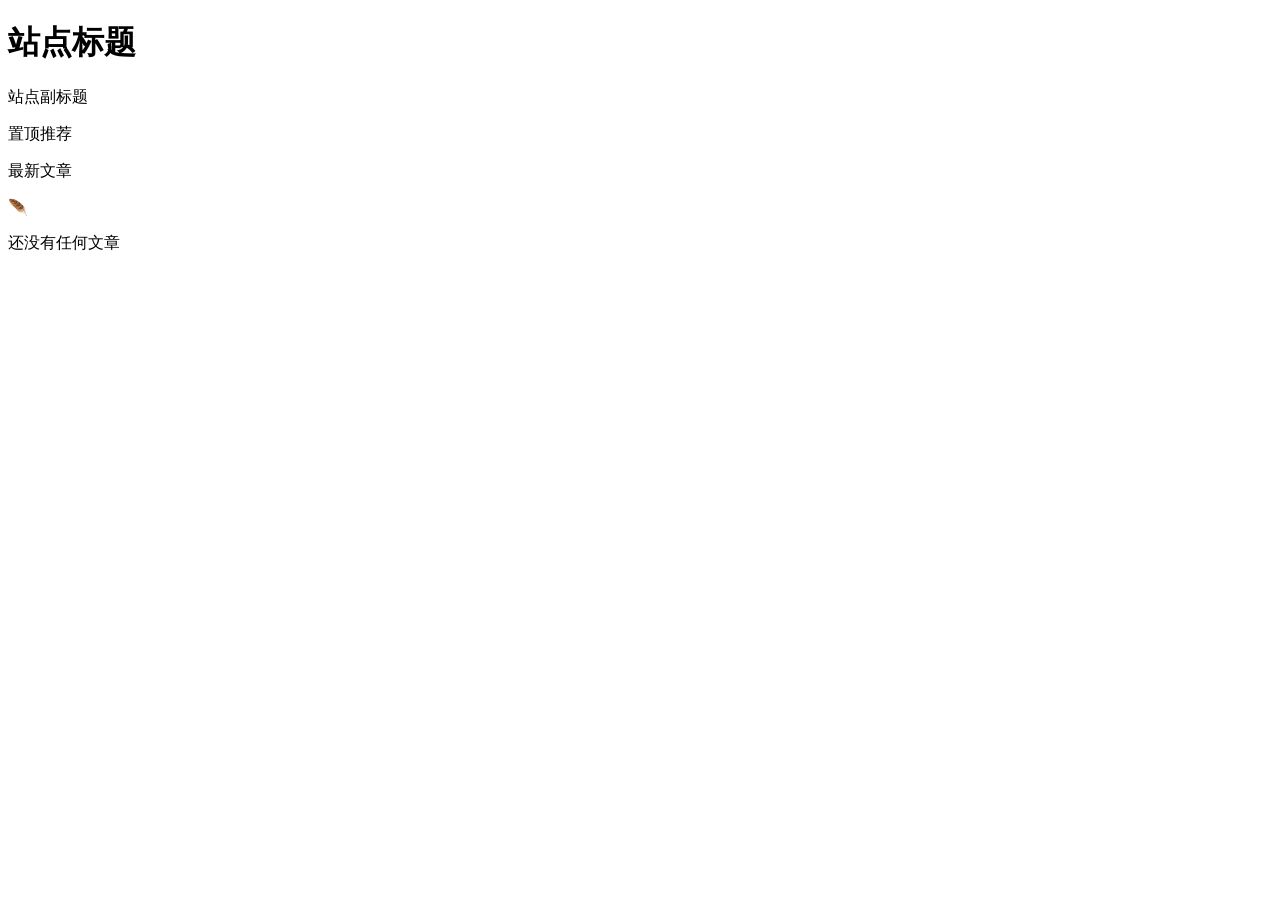
<file: templates/index.html>
<!DOCTYPE html>
<html lang="zh-CN" xmlns:th="http://www.thymeleaf.org" xmlns:halo="https://halo.run">
<head th:replace="~{fragments/head :: head(null)}"></head>
<body th:attr="data-font=${theme.config.style.font_family}">
  <aside th:replace="~{fragments/sidebar :: sidebar('index')}"></aside>
  <div class="sidebar-mask" data-sidebar-mask></div>

  <div class="main-wrapper">
    <header th:replace="~{fragments/topbar :: topbar}"></header>

    <main class="site-main">
    <div class="container">
      <div class="page-head">
        <h1 class="page-title" th:text="${site.title}">站点标题</h1>
        <p class="page-subtitle" th:if="${!#strings.isEmpty(site.subtitle)}"
           th:text="${site.subtitle}">站点副标题</p>
      </div>

      <!--/* On the first page, split pinned posts into a featured row. */-->
      <th:block th:if="${posts != null and !posts.items.isEmpty() and !posts.hasPrevious}"
                th:with="pinned=${posts.items.?[spec.pinned]},
                         layout=${theme.config.style.index_layout ?: 'list'}">
        <section class="featured" th:if="${pinned != null and !pinned.isEmpty()}">
          <p class="section-label">置顶推荐</p>
          <div class="post-list"
               th:classappend="${layout == 'gallery'} ? 'post-list--gallery' : 'post-list--list'">
            <th:block th:each="post : ${pinned}">
              <th:block th:replace="~{fragments/post-card :: card(${post})}"></th:block>
            </th:block>
          </div>
        </section>
      </th:block>

      <th:block th:with="latest=${posts == null ? null
                          : (!posts.hasPrevious ? posts.items.?[!spec.pinned] : posts.items)},
                         layout=${theme.config.style.index_layout ?: 'list'}">
        <p class="section-label" th:if="${latest != null and !latest.isEmpty()}">最新文章</p>

        <div class="post-list"
             th:classappend="${layout == 'gallery'} ? 'post-list--gallery' : 'post-list--list'"
             th:if="${latest != null and !latest.isEmpty()}">
          <th:block th:each="post : ${latest}">
            <th:block th:replace="~{fragments/post-card :: card(${post})}"></th:block>
          </th:block>
        </div>
      </th:block>

      <div class="empty" th:if="${posts == null or posts.items.isEmpty()}">
        <span class="empty__emoji">🪶</span>
        <p>还没有任何文章</p>
      </div>

      <nav th:replace="~{fragments/pagination :: pagination(${posts})}"></nav>
    </div>
    </main>

    <footer th:replace="~{fragments/footer :: footer}"></footer>
  </div>
</body>
</html>
</file>
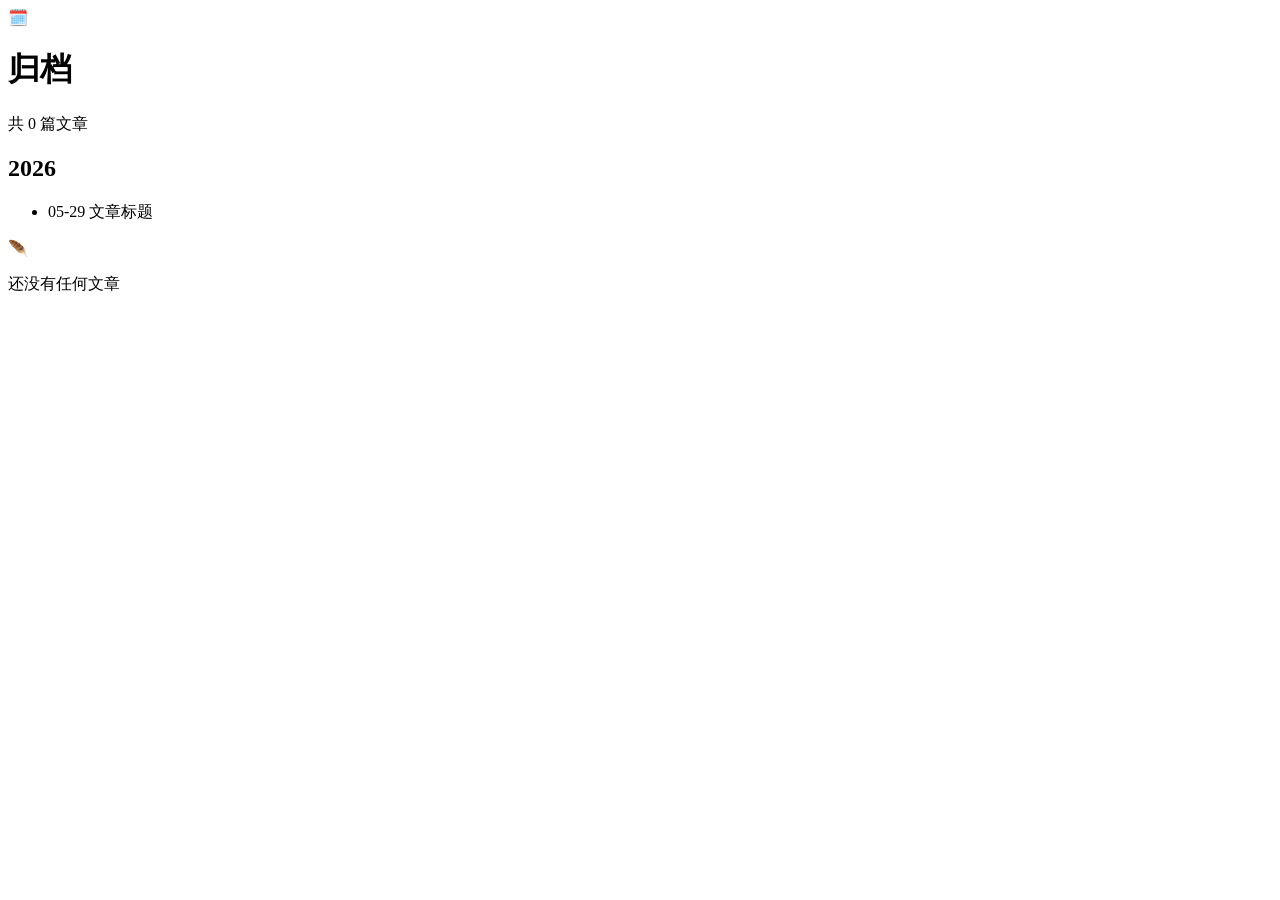
<file: templates/archives.html>
<!DOCTYPE html>
<html lang="zh-CN" xmlns:th="http://www.thymeleaf.org" xmlns:halo="https://halo.run">
<head th:replace="~{fragments/head :: head('归档')}"></head>
<body th:attr="data-font=${theme.config.style.font_family}">
  <aside th:replace="~{fragments/sidebar :: sidebar('archives')}"></aside>
  <div class="sidebar-mask" data-sidebar-mask></div>

  <div class="main-wrapper">
    <header th:replace="~{fragments/topbar :: topbar}"></header>

    <main class="site-main">
      <div class="container">
      <div class="page-head">
        <span class="page-head__emoji">🗓️</span>
        <h1 class="page-title">归档</h1>
        <p class="page-subtitle" th:if="${archives != null}"
           th:text="'共 ' + ${archives.total} + ' 篇文章'">共 0 篇文章</p>
      </div>

      <th:block th:if="${archives != null and !archives.items.isEmpty()}">
        <section th:each="archive : ${archives.items}">
          <h2 class="archive-year" th:text="${archive.year}">2026</h2>
          <th:block th:each="month : ${archive.months}">
            <ul class="archive-list">
              <li class="archive-item" th:each="post : ${month.posts}">
                <span class="archive-item__date"
                      th:text="${#temporals.format(post.spec.publishTime, 'MM-dd')}">05-29</span>
                <a class="archive-item__title" th:href="${post.status.permalink}"
                   th:text="${post.spec.title}">文章标题</a>
              </li>
            </ul>
          </th:block>
        </section>
      </th:block>

      <div class="empty" th:if="${archives == null or archives.items.isEmpty()}">
        <span class="empty__emoji">🪶</span>
        <p>还没有任何文章</p>
      </div>

      <nav th:replace="~{fragments/pagination :: pagination(${archives})}"></nav>
    </div>
    </main>

    <footer th:replace="~{fragments/footer :: footer}"></footer>
  </div>
</body>
</html>
</file>
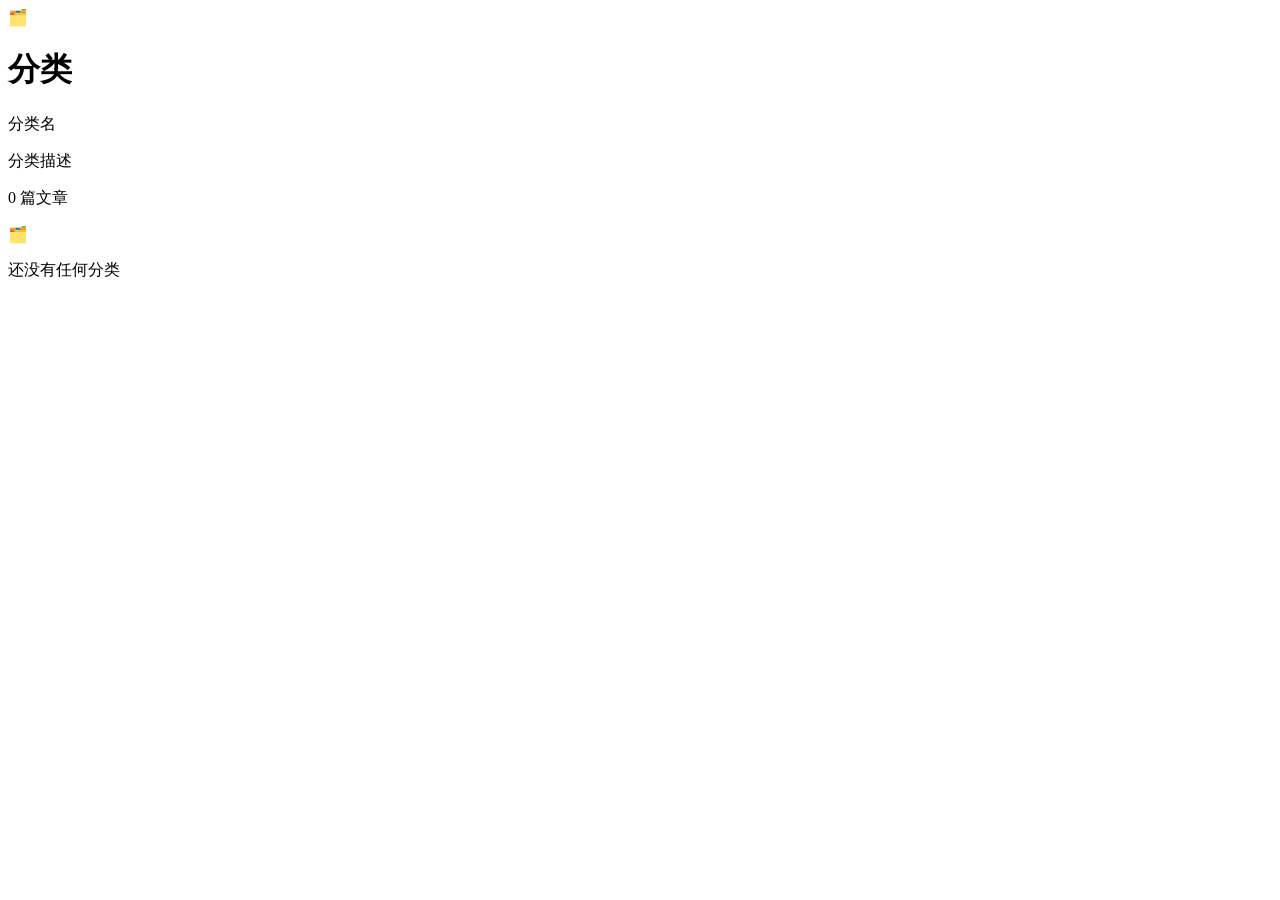
<file: templates/categories.html>
<!DOCTYPE html>
<html lang="zh-CN" xmlns:th="http://www.thymeleaf.org" xmlns:halo="https://halo.run">
<head th:replace="~{fragments/head :: head('分类')}"></head>
<body th:attr="data-font=${theme.config.style.font_family}">
  <aside th:replace="~{fragments/sidebar :: sidebar('categories')}"></aside>
  <div class="sidebar-mask" data-sidebar-mask></div>

  <div class="main-wrapper">
    <header th:replace="~{fragments/topbar :: topbar}"></header>

    <main class="site-main">
    <div class="container">
      <div class="page-head">
        <span class="page-head__emoji">🗂️</span>
        <h1 class="page-title">分类</h1>
      </div>

      <div class="card-grid" th:if="${categories != null and !categories.isEmpty()}">
        <a class="card" th:each="cat : ${categories}" th:href="${cat.status.permalink}">
          <p class="card__title" th:text="${cat.spec.displayName}">分类名</p>
          <p class="card__desc" th:if="${!#strings.isEmpty(cat.spec.description)}"
             th:text="${cat.spec.description}">分类描述</p>
          <p class="card__count" th:text="${cat.status.postCount} + ' 篇文章'">0 篇文章</p>
        </a>
      </div>

      <div class="empty" th:if="${categories == null or categories.isEmpty()}">
        <span class="empty__emoji">🗂️</span>
        <p>还没有任何分类</p>
      </div>
    </div>
    </main>

    <footer th:replace="~{fragments/footer :: footer}"></footer>
  </div>
</body>
</html>
</file>
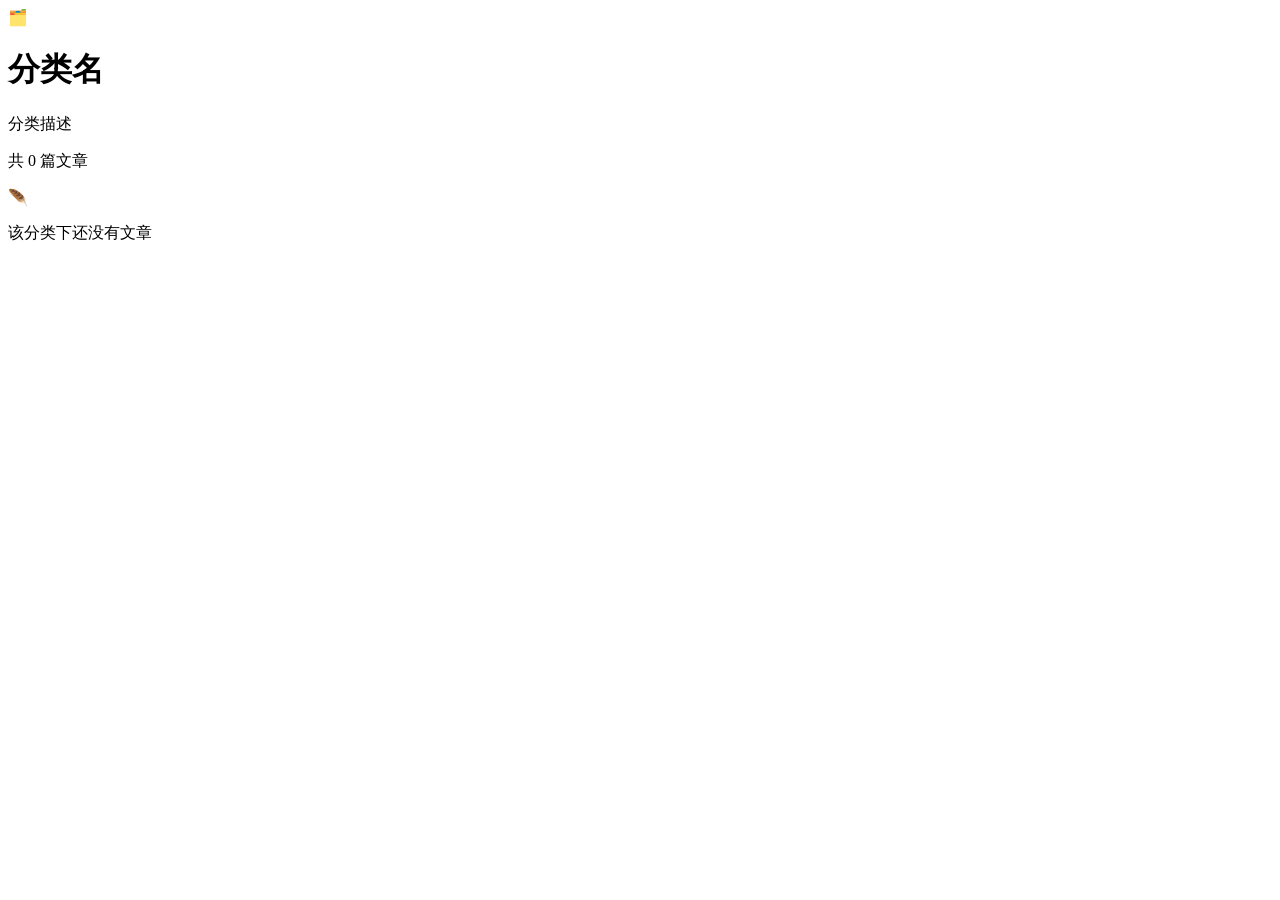
<file: templates/category.html>
<!DOCTYPE html>
<html lang="zh-CN" xmlns:th="http://www.thymeleaf.org" xmlns:halo="https://halo.run">
<head th:replace="~{fragments/head :: head(${category.spec.displayName})}"></head>
<body th:attr="data-font=${theme.config.style.font_family}">
  <aside th:replace="~{fragments/sidebar :: sidebar('categories')}"></aside>
  <div class="sidebar-mask" data-sidebar-mask></div>

  <div class="main-wrapper">
    <header th:replace="~{fragments/topbar :: topbar}"></header>

    <main class="site-main">
    <div class="container">
      <div class="page-head">
        <span class="page-head__emoji">🗂️</span>
        <h1 class="page-title" th:text="${category.spec.displayName}">分类名</h1>
        <p class="page-subtitle" th:if="${!#strings.isEmpty(category.spec.description)}"
           th:text="${category.spec.description}">分类描述</p>
        <p class="page-subtitle" th:if="${category.status != null}"
           th:text="'共 ' + ${category.status.postCount} + ' 篇文章'">共 0 篇文章</p>
      </div>

      <div class="post-list"
           th:classappend="${(theme.config.style.index_layout ?: 'list') == 'gallery'} ? 'post-list--gallery' : 'post-list--list'"
           th:if="${posts != null and !posts.items.isEmpty()}">
        <th:block th:each="post : ${posts.items}">
          <th:block th:replace="~{fragments/post-card :: card(${post})}"></th:block>
        </th:block>
      </div>

      <div class="empty" th:if="${posts == null or posts.items.isEmpty()}">
        <span class="empty__emoji">🪶</span>
        <p>该分类下还没有文章</p>
      </div>

      <nav th:replace="~{fragments/pagination :: pagination(${posts})}"></nav>
    </div>
    </main>

    <footer th:replace="~{fragments/footer :: footer}"></footer>
  </div>
</body>
</html>
</file>
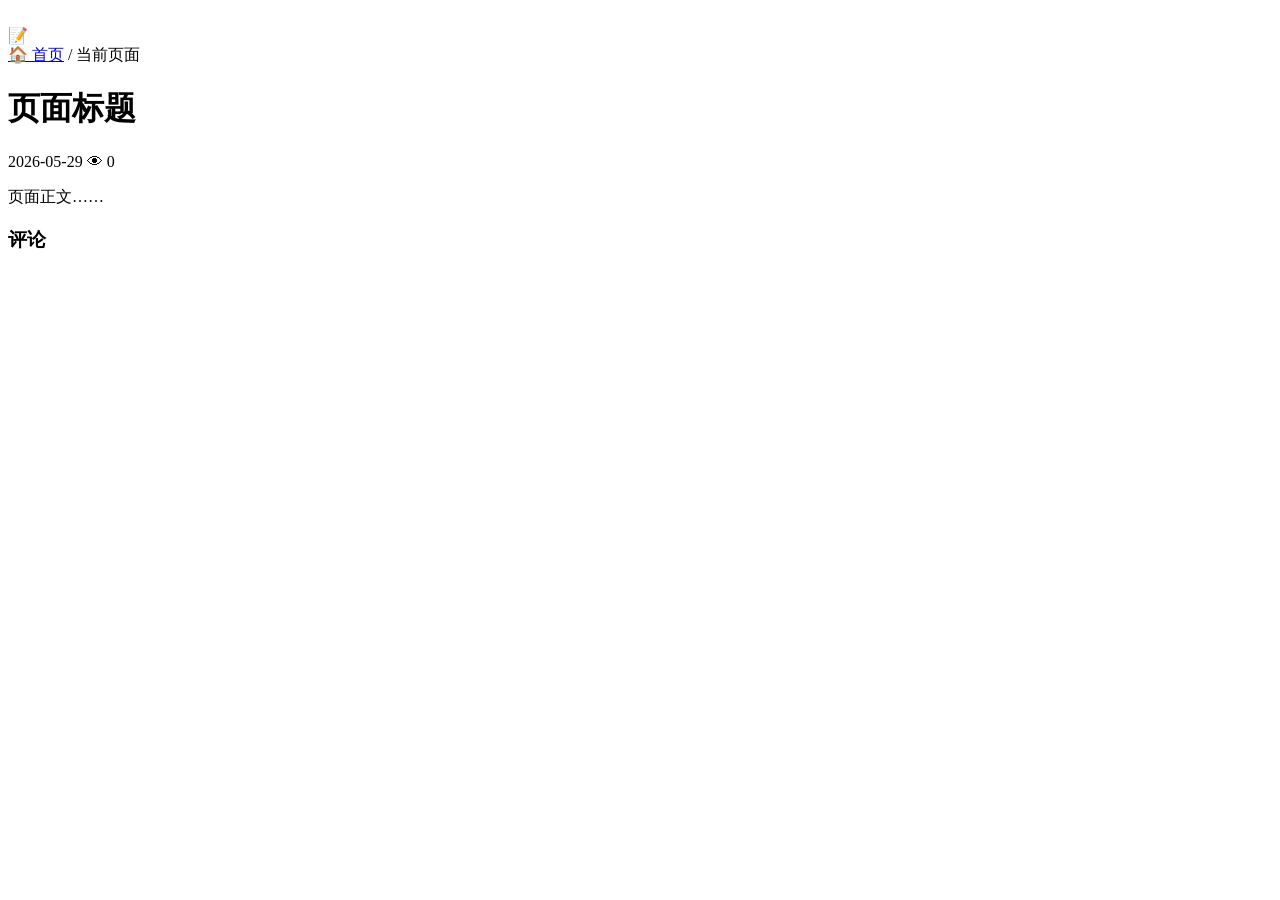
<file: templates/page.html>
<!DOCTYPE html>
<html lang="zh-CN" xmlns:th="http://www.thymeleaf.org" xmlns:halo="https://halo.run">
<head th:replace="~{fragments/head :: head(${singlePage.spec.title})}"></head>
<body th:attr="data-font=${theme.config.style.font_family}">
  <aside th:replace="~{fragments/sidebar :: sidebar('')}"></aside>
  <div class="sidebar-mask" data-sidebar-mask></div>

  <div class="main-wrapper">
    <header th:replace="~{fragments/topbar :: topbar}"></header>

    <main class="site-main">
      <div class="container">
      <img class="post-cover"
           th:if="${!#strings.isEmpty(singlePage.spec.cover)}"
           th:src="${singlePage.spec.cover}" th:alt="${singlePage.spec.title}" />

      <div class="page-head"
           th:with="pageEmoji=${singlePage.metadata.annotations != null ? (singlePage.metadata.annotations['notion-halo/emoji'] ?: singlePage.metadata.annotations['emoji']) : null}"
           th:classappend="${!#strings.isEmpty(singlePage.spec.cover)} ? 'has-cover'">
        <span class="page-head__emoji page-head__emoji--overlap"
              th:if="${!#strings.isEmpty(pageEmoji)}"
              th:text="${pageEmoji}">📝</span>
        <div class="breadcrumbs">
          <a href="/">🏠 首页</a>
          <span class="breadcrumbs__separator">/</span>
          <span class="breadcrumbs__current" th:text="${singlePage.spec.title}">当前页面</span>
        </div>
        <h1 class="page-title" th:text="${singlePage.spec.title}">页面标题</h1>
        <div class="meta" th:if="${singlePage.spec.publishTime != null}" style="margin-top:12px">
          <span class="meta__item"
                th:text="${#temporals.format(singlePage.spec.publishTime, 'yyyy-MM-dd')}">2026-05-29</span>
          <span class="meta__item" th:if="${singlePage.stats != null}">👁 <span th:text="${singlePage.stats.visit}">0</span></span>
        </div>
      </div>

      <article class="prose" data-prose th:utext="${singlePage.content.content}">
        <p>页面正文……</p>
      </article>

      <section class="comment-section" th:if="${theme.config.post.enable_comment}">
        <h3 class="comment-section__title">评论</h3>
        <halo:comment group="content.halo.run" kind="SinglePage"
                      th:attr="name=${singlePage.metadata.name}"></halo:comment>
      </section>
    </div>
    </main>

    <footer th:replace="~{fragments/footer :: footer}"></footer>
  </div>
</body>
</html>
</file>
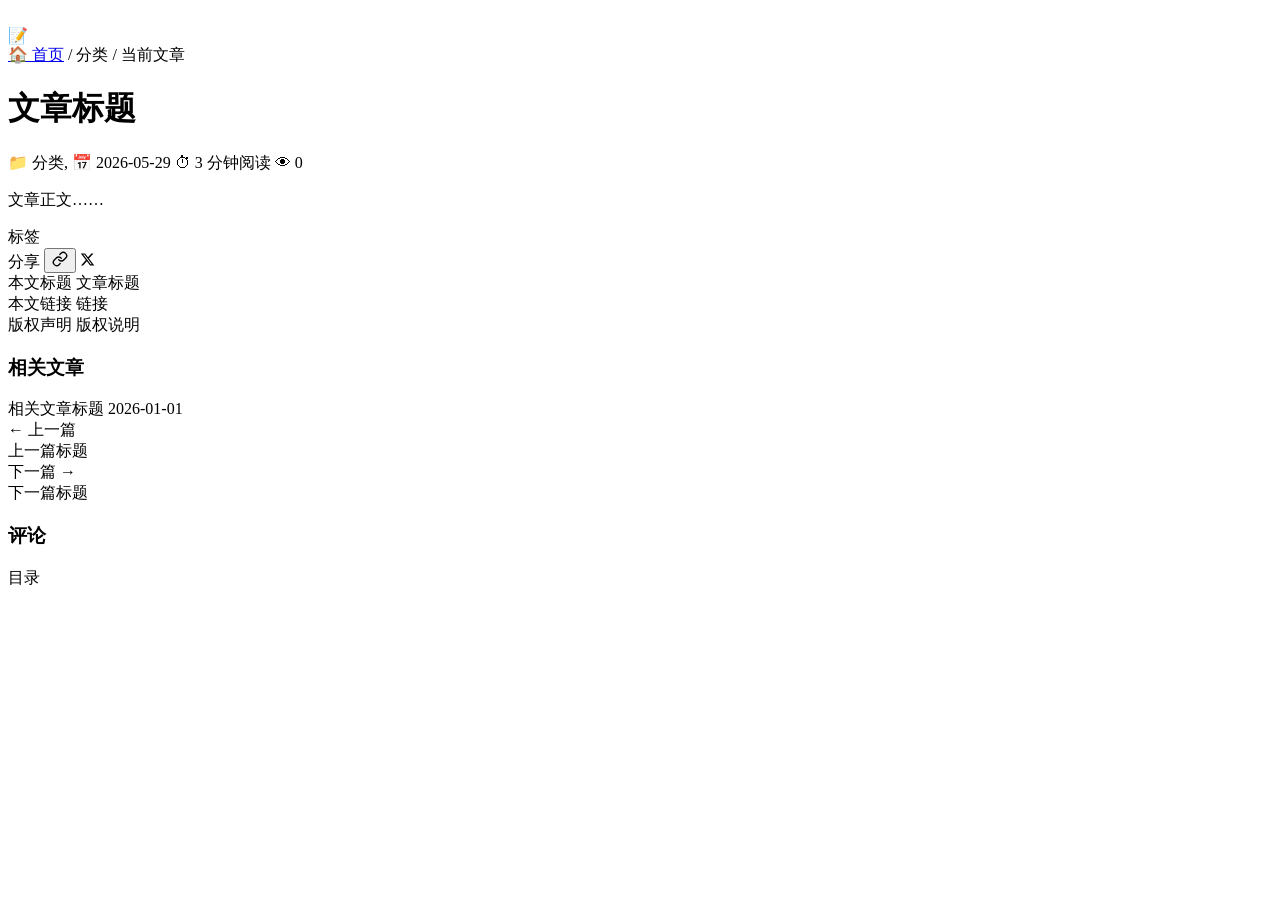
<file: templates/post.html>
<!DOCTYPE html>
<html lang="zh-CN" xmlns:th="http://www.thymeleaf.org" xmlns:halo="https://halo.run">
<head th:replace="~{fragments/head :: head(${post.spec.title})}"></head>
<body th:attr="data-font=${theme.config.style.font_family}">
  <aside th:replace="~{fragments/sidebar :: sidebar('')}"></aside>
  <div class="sidebar-mask" data-sidebar-mask></div>

  <div class="main-wrapper">
    <header th:replace="~{fragments/topbar :: topbar}"></header>

    <main class="site-main">
      <!-- 3-column reading shell: gutter | centered content | TOC rail.
           has-toc is added only when the article actually contains headings,
           so heading-less posts still center cleanly with no empty rail. -->
      <div class="post-grid"
           th:classappend="${theme.config.post.show_toc
                            and post.content != null and post.content.content != null
                            and (#strings.contains(post.content.content, '&lt;h2')
                                 or #strings.contains(post.content.content, '&lt;h3')
                                 or #strings.contains(post.content.content, '&lt;h4'))} ? 'has-toc'">
      <div class="post-col">

      <img class="post-cover"
           th:if="${!#strings.isEmpty(post.spec.cover)}"
           th:src="${post.spec.cover}" th:alt="${post.spec.title}" />

      <!-- title block -->
      <div class="page-head"
           th:with="postEmoji=${post.metadata.annotations != null ? (post.metadata.annotations['notion-halo/emoji'] ?: post.metadata.annotations['emoji']) : null}"
           th:classappend="${!#strings.isEmpty(post.spec.cover)} ? 'has-cover'">
        <span class="page-head__emoji page-head__emoji--overlap"
              th:if="${!#strings.isEmpty(postEmoji)}"
              th:text="${postEmoji}">📝</span>
        <div class="breadcrumbs">
          <a href="/">🏠 首页</a>
          <span class="breadcrumbs__separator">/</span>
          <th:block th:if="${post.categories != null and !post.categories.isEmpty()}">
            <a th:href="${post.categories[0].status.permalink}" th:text="${post.categories[0].spec.displayName}">分类</a>
            <span class="breadcrumbs__separator">/</span>
          </th:block>
          <span class="breadcrumbs__current" th:text="${post.spec.title}">当前文章</span>
        </div>
        <h1 class="page-title" th:text="${post.spec.title}">文章标题</h1>

        <div class="meta" th:if="${theme.config.post.show_meta}" style="margin-top:14px">
          <span class="meta__item" th:if="${post.categories != null and !post.categories.isEmpty()}">
            📁
            <th:block th:each="cat,iter : ${post.categories}">
              <a th:href="${cat.status.permalink}" th:text="${cat.spec.displayName}">分类</a><th:block th:if="${!iter.last}">,</th:block>
            </th:block>
          </span>
          <span class="meta__item" th:if="${post.spec.publishTime != null}">
            📅 <span th:text="${#temporals.format(post.spec.publishTime, 'yyyy-MM-dd')}">2026-05-29</span>
          </span>
          <span class="meta__item"
                th:if="${theme.config.post.show_reading_time and post.content != null and post.content.content != null}"
                th:with="mins=${post.content.content.length() / 800 + 1}">
            ⏱ <span data-reading-time th:text="${mins} + ' 分钟阅读'">3 分钟阅读</span>
          </span>
          <span class="meta__item" th:if="${post.stats != null}">👁 <span th:text="${post.stats.visit}">0</span></span>
        </div>
      </div>

      <!-- article body -->
      <article class="prose" data-prose th:utext="${post.content.content}">
        <p>文章正文……</p>
      </article>

      <!-- tags (left) + share (right) -->
      <div class="post-actions"
           th:with="shareUrl=${site.url != null and !#strings.isEmpty(site.url) ? site.url + post.status.permalink : post.status.permalink},
                    shareTitle=${post.spec.title}">
        <div class="post-tags" th:if="${post.tags != null and !post.tags.isEmpty()}">
          <a th:each="tag : ${post.tags}" class="pill pill--blue"
             th:href="${tag.status.permalink}" th:text="${tag.spec.displayName}">标签</a>
        </div>
        <div class="post-share">
          <span class="post-share__label">分享</span>
          <button class="post-share__btn" type="button" data-share-copy
                  th:attr="data-url=${shareUrl}" title="复制链接" aria-label="复制链接">
            <svg viewBox="0 0 24 24" width="16" height="16" fill="none" stroke="currentColor"
                 stroke-width="2" stroke-linecap="round" stroke-linejoin="round" aria-hidden="true">
              <path d="M10 13a5 5 0 0 0 7.54.54l3-3a5 5 0 0 0-7.07-7.07l-1.72 1.71"/>
              <path d="M14 11a5 5 0 0 0-7.54-.54l-3 3a5 5 0 0 0 7.07 7.07l1.71-1.71"/>
            </svg>
          </button>
          <a class="post-share__btn" target="_blank" rel="noopener noreferrer"
             title="分享到 X" aria-label="分享到 X"
             th:href="@{https://twitter.com/intent/tweet(url=${shareUrl},text=${shareTitle})}">
            <svg viewBox="0 0 24 24" width="15" height="15" fill="currentColor" aria-hidden="true">
              <path d="M18.244 2.25h3.308l-7.227 8.26 8.502 11.24h-6.66l-5.214-6.817L4.99 21.75H1.68l7.73-8.835L1.254 2.25H8.08l4.713 6.231zm-1.161 17.52h1.833L7.084 4.126H5.117z"/>
            </svg>
          </a>
        </div>
      </div>

      <!-- copyright / license -->
      <aside class="post-copyright"
             th:if="${theme.config.post.show_copyright}"
             th:with="fullUrl=${site.url != null and !#strings.isEmpty(site.url) ? site.url + post.status.permalink : post.status.permalink}">
        <div class="post-copyright__row">
          <span class="post-copyright__label">本文标题</span>
          <span class="post-copyright__value" th:text="${post.spec.title}">文章标题</span>
        </div>
        <div class="post-copyright__row">
          <span class="post-copyright__label">本文链接</span>
          <a class="post-copyright__value post-copyright__link" th:href="${fullUrl}" th:text="${fullUrl}">链接</a>
        </div>
        <div class="post-copyright__row" th:if="${!#strings.isEmpty(theme.config.post.copyright_notice)}">
          <span class="post-copyright__label">版权声明</span>
          <span class="post-copyright__value" th:text="${theme.config.post.copyright_notice}">版权说明</span>
        </div>
      </aside>

      <!-- related posts: other posts from the same primary category -->
      <th:block th:if="${theme.config.post.show_related and post.categories != null and !post.categories.isEmpty()}"
                th:with="related=${postFinder.listByCategory(1, 4, post.categories[0].metadata.name).items}">
        <section class="related" th:if="${related != null and related.size() > 1}">
          <h3 class="related__title">相关文章</h3>
          <div class="related__grid">
            <th:block th:each="rp : ${related}">
              <a th:if="${rp.metadata.name != post.metadata.name}"
                 class="related__card" th:href="${rp.status.permalink}">
                <span class="related__name" th:text="${rp.spec.title}">相关文章标题</span>
                <span class="related__date" th:if="${rp.spec.publishTime != null}"
                      th:text="${#temporals.format(rp.spec.publishTime, 'yyyy-MM-dd')}">2026-01-01</span>
              </a>
            </th:block>
          </div>
        </section>
      </th:block>

      <!-- prev / next -->
      <nav class="post-nav" th:with="cursor=${postFinder.cursor(post.metadata.name)}"
           th:if="${cursor != null and (cursor.hasPrevious() or cursor.hasNext())}">
        <a class="post-nav__item prev" th:if="${cursor.hasPrevious()}"
           th:href="${cursor.previous.status.permalink}">
          <div class="post-nav__label">← 上一篇</div>
          <div class="post-nav__title" th:text="${cursor.previous.spec.title}">上一篇标题</div>
        </a>
        <span th:unless="${cursor.hasPrevious()}"></span>
        <a class="post-nav__item next" th:if="${cursor.hasNext()}"
           th:href="${cursor.next.status.permalink}">
          <div class="post-nav__label">下一篇 →</div>
          <div class="post-nav__title" th:text="${cursor.next.spec.title}">下一篇标题</div>
        </a>
      </nav>

      <!-- comments -->
      <section class="comment-section"
               th:if="${theme.config.post.enable_comment}">
        <h3 class="comment-section__title">评论</h3>
        <halo:comment group="content.halo.run" kind="Post"
                      th:attr="name=${post.metadata.name}"></halo:comment>
      </section>

      </div><!-- /.post-col -->

      <!-- TOC rail: sits in the right gutter, sticky; never squeezes the body -->
      <aside class="toc" data-toc data-toc-wrap th:if="${theme.config.post.show_toc}">
        <p class="toc__title">目录</p>
        <ul></ul>
      </aside>

    </div><!-- /.post-grid -->
    </main>

    <footer th:replace="~{fragments/footer :: footer}"></footer>
  </div>
</body>
</html>
</file>
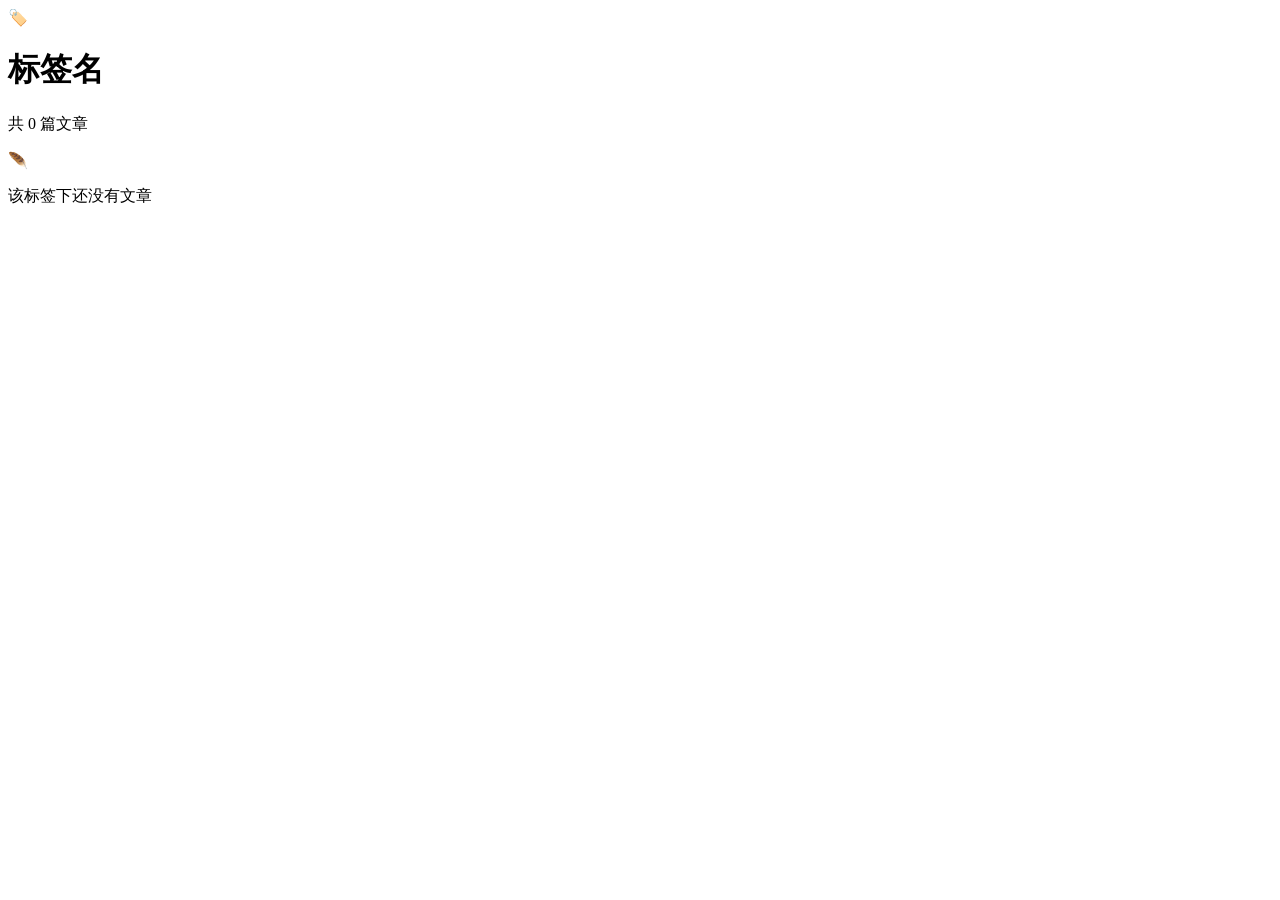
<file: templates/tag.html>
<!DOCTYPE html>
<html lang="zh-CN" xmlns:th="http://www.thymeleaf.org" xmlns:halo="https://halo.run">
<head th:replace="~{fragments/head :: head(${tag.spec.displayName})}"></head>
<body th:attr="data-font=${theme.config.style.font_family}">
  <aside th:replace="~{fragments/sidebar :: sidebar('tags')}"></aside>
  <div class="sidebar-mask" data-sidebar-mask></div>

  <div class="main-wrapper">
    <header th:replace="~{fragments/topbar :: topbar}"></header>

    <main class="site-main">
    <div class="container">
      <div class="page-head">
        <span class="page-head__emoji">🏷️</span>
        <h1 class="page-title" th:text="${tag.spec.displayName}">标签名</h1>
        <p class="page-subtitle" th:if="${tag.status != null}"
           th:text="'共 ' + ${tag.status.postCount} + ' 篇文章'">共 0 篇文章</p>
      </div>

      <div class="post-list"
           th:classappend="${(theme.config.style.index_layout ?: 'list') == 'gallery'} ? 'post-list--gallery' : 'post-list--list'"
           th:if="${posts != null and !posts.items.isEmpty()}">
        <th:block th:each="post : ${posts.items}">
          <th:block th:replace="~{fragments/post-card :: card(${post})}"></th:block>
        </th:block>
      </div>

      <div class="empty" th:if="${posts == null or posts.items.isEmpty()}">
        <span class="empty__emoji">🪶</span>
        <p>该标签下还没有文章</p>
      </div>

      <nav th:replace="~{fragments/pagination :: pagination(${posts})}"></nav>
    </div>
    </main>

    <footer th:replace="~{fragments/footer :: footer}"></footer>
  </div>
</body>
</html>
</file>
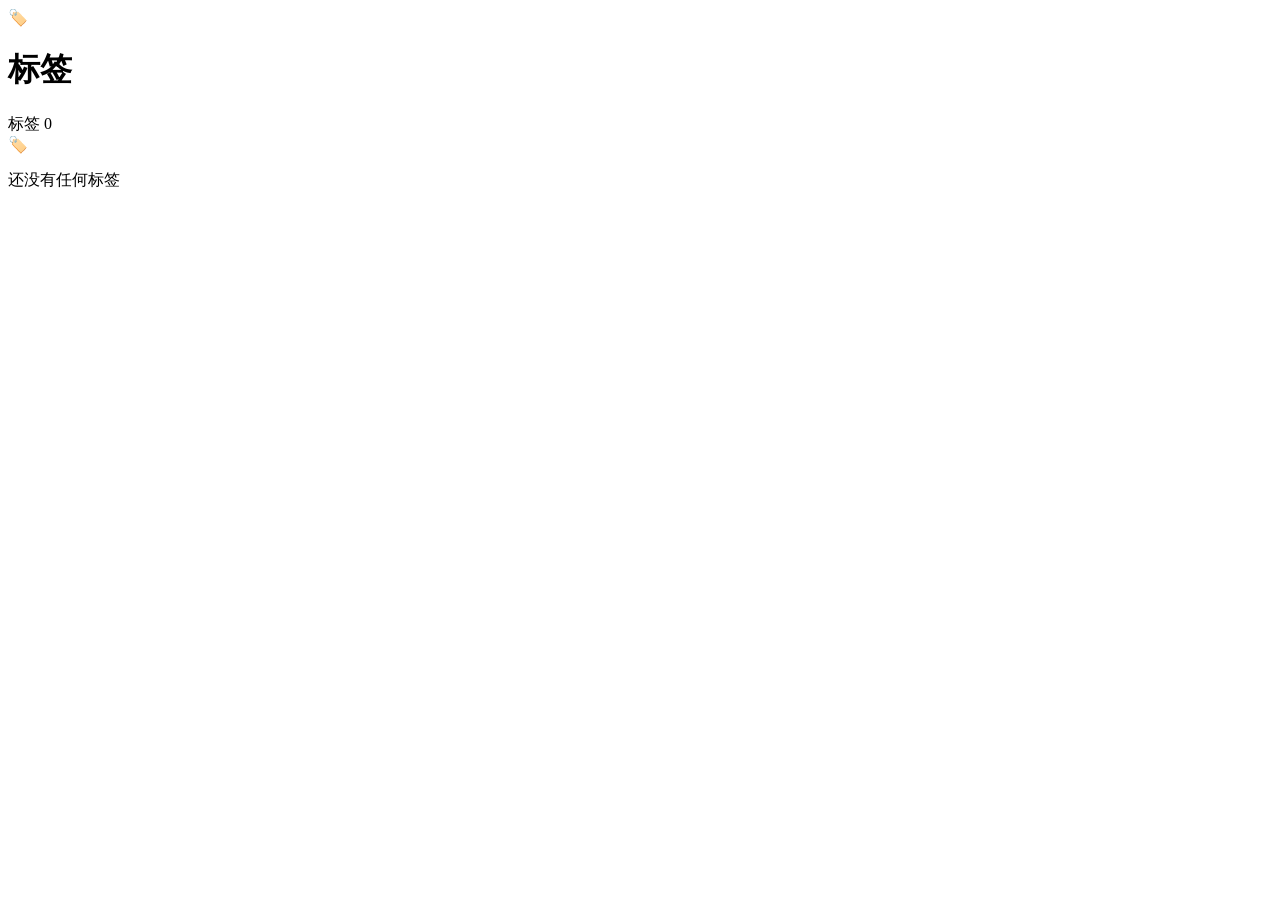
<file: templates/tags.html>
<!DOCTYPE html>
<html lang="zh-CN" xmlns:th="http://www.thymeleaf.org" xmlns:halo="https://halo.run">
<head th:replace="~{fragments/head :: head('标签')}"></head>
<body th:attr="data-font=${theme.config.style.font_family}">
  <aside th:replace="~{fragments/sidebar :: sidebar('tags')}"></aside>
  <div class="sidebar-mask" data-sidebar-mask></div>

  <div class="main-wrapper">
    <header th:replace="~{fragments/topbar :: topbar}"></header>

    <main class="site-main">
    <div class="container">
      <div class="page-head">
        <span class="page-head__emoji">🏷️</span>
        <h1 class="page-title">标签</h1>
      </div>

      <div class="tag-cloud" th:if="${tags != null and !tags.isEmpty()}"
           th:with="palette=${ {'pill--blue','pill--green','pill--orange','pill--purple','pill--pink','pill--red'} }">
        <a th:each="tag,iter : ${tags}"
           class="pill"
           th:classappend="${palette[iter.index % 6]}"
           th:href="${tag.status.permalink}">
          <span th:text="${tag.spec.displayName}">标签</span>
          <span th:if="${tag.status != null}" th:text="${tag.status.postCount}">0</span>
        </a>
      </div>

      <div class="empty" th:if="${tags == null or tags.isEmpty()}">
        <span class="empty__emoji">🏷️</span>
        <p>还没有任何标签</p>
      </div>
    </div>
    </main>

    <footer th:replace="~{fragments/footer :: footer}"></footer>
  </div>
</body>
</html>
</file>
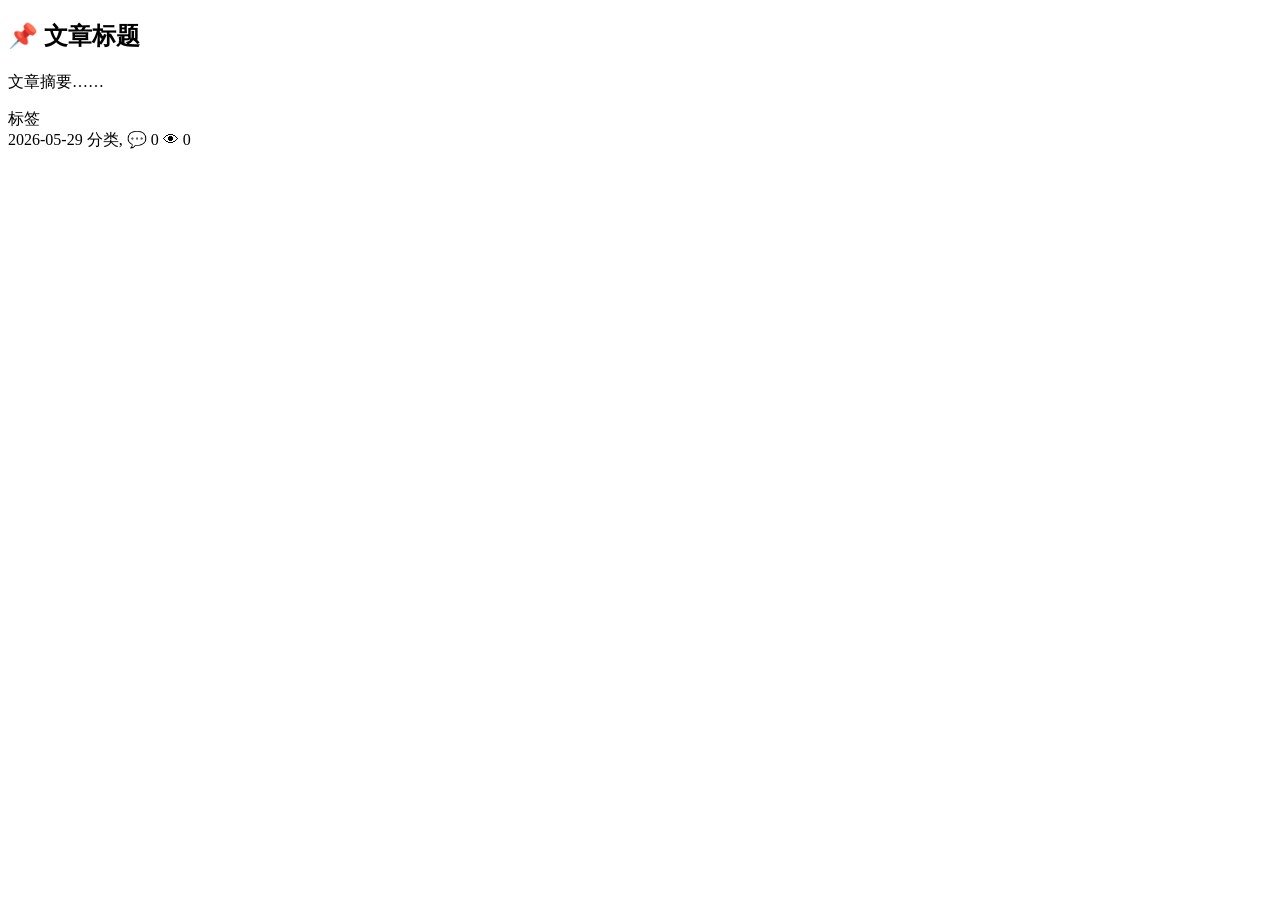
<file: templates/fragments/post-card.html>
<!DOCTYPE html>
<html xmlns:th="http://www.thymeleaf.org">
<body>
<!--/*
  A single post card (single-column list). Usage:
    <th:block th:replace="~{fragments/post-card :: card(${post})}"></th:block>
*/-->
<article th:fragment="card(post)" class="post-card" th:attr="data-href=${post.status.permalink}">
  <div class="post-card__body">
    <h2 class="post-card__title">
      <span class="pin" th:if="${post.spec.pinned}" title="置顶">📌</span>
      <a th:href="${post.status.permalink}" th:text="${post.spec.title}">文章标题</a>
    </h2>

    <p class="post-card__excerpt"
       th:if="${!#strings.isEmpty(post.status.excerpt)}"
       th:text="${post.status.excerpt}">文章摘要……</p>

    <div class="post-card__tags" th:if="${post.tags != null and !post.tags.isEmpty()}">
      <a th:each="tag : ${post.tags}" class="pill pill--blue"
         th:href="${tag.status.permalink}" th:text="${tag.spec.displayName}">标签</a>
    </div>

    <div class="meta" th:if="${theme.config.post.show_meta}">
      <span class="meta__item" th:if="${post.spec.publishTime != null}"
            th:text="${#temporals.format(post.spec.publishTime, 'yyyy-MM-dd')}">2026-05-29</span>
      <span class="meta__item" th:if="${post.categories != null and !post.categories.isEmpty()}">
        <th:block th:each="cat,iter : ${post.categories}">
          <a th:href="${cat.status.permalink}" th:text="${cat.spec.displayName}">分类</a><th:block th:if="${!iter.last}">,</th:block>
        </th:block>
      </span>
      <span class="meta__item" th:if="${post.stats != null}">💬 <span th:text="${post.stats.comment ?: 0}">0</span></span>
      <span class="meta__item" th:if="${post.stats != null}">👁 <span th:text="${post.stats.visit ?: 0}">0</span></span>
    </div>
  </div>

  <img class="post-card__cover"
       th:if="${theme.config.post.show_cover and !#strings.isEmpty(post.spec.cover)}"
       th:src="${post.spec.cover}" th:alt="${post.spec.title}" loading="lazy" />
</article>
</body>
</html>
</file>
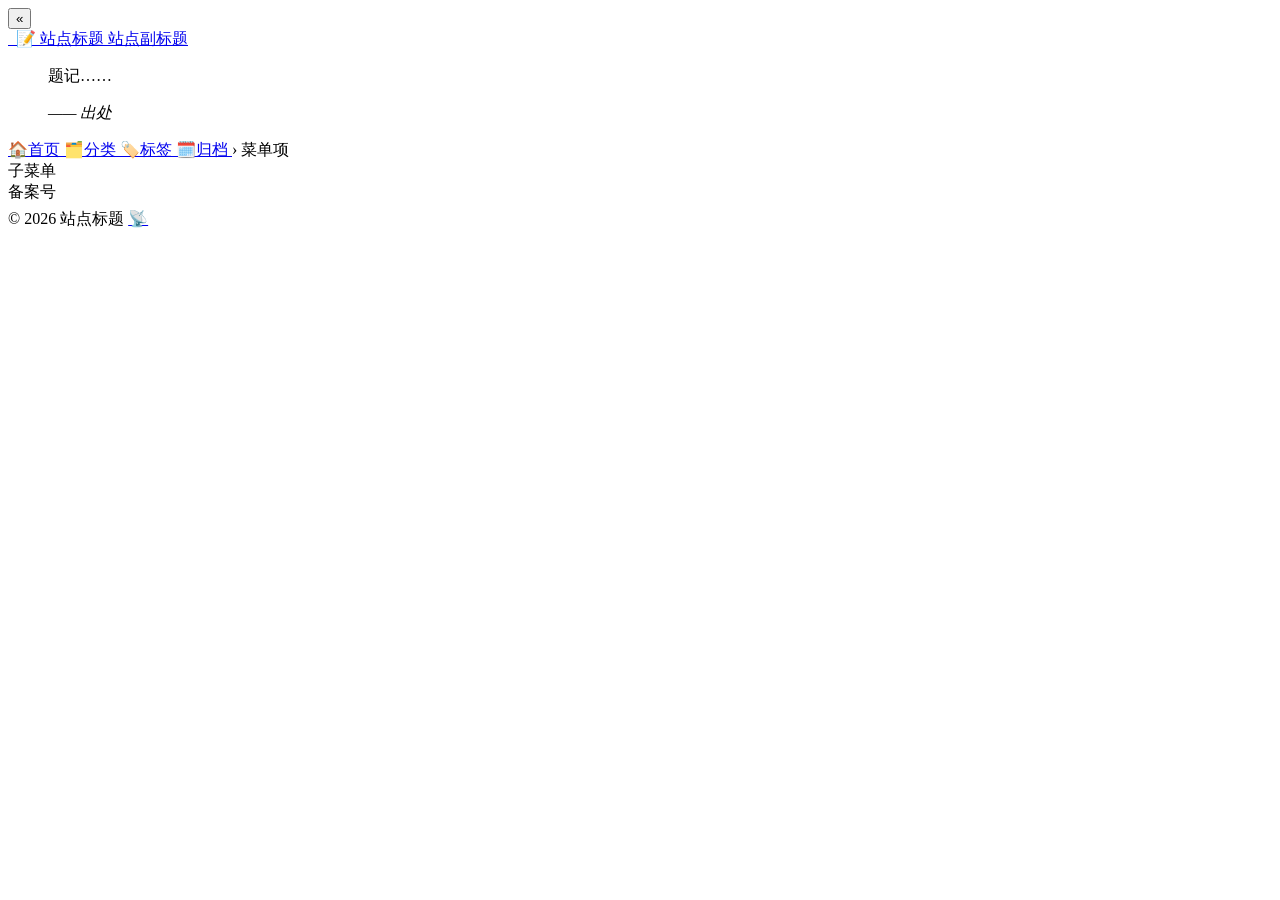
<file: templates/fragments/sidebar.html>
<!DOCTYPE html>
<html xmlns:th="http://www.thymeleaf.org">
<body>
<!--/*
  Left navigation column. Usage:
    <aside th:replace="~{fragments/sidebar :: sidebar('index')}"></aside>
  `active` = index | archives | categories | tags
*/-->
<aside th:fragment="sidebar(active)" id="sidebar" class="sidebar" data-sidebar>
  <button class="sidebar__collapse-btn" data-sidebar-collapse type="button" title="收起侧栏" aria-label="收起侧栏">«</button>
  <div class="sidebar__inner">

    <!-- brand -->
    <a class="sidebar__brand" href="/" th:with="avatar=${theme.config.header.avatar}">
      <img class="sidebar__avatar" th:if="${!#strings.isEmpty(avatar)}"
           th:src="${avatar}" th:alt="${site.title}" />
      <img class="sidebar__avatar" th:if="${#strings.isEmpty(avatar) and !#strings.isEmpty(site.logo)}"
           th:src="${site.logo}" th:alt="${site.title}" />
      <span class="sidebar__avatar sidebar__avatar--emoji"
            th:if="${#strings.isEmpty(avatar) and #strings.isEmpty(site.logo)}"
            th:text="${!#strings.isEmpty(theme.config.header.site_emoji) ? theme.config.header.site_emoji : '📝'}">📝</span>
      <span class="sidebar__title" th:text="${site.title}">站点标题</span>
      <span class="sidebar__subtitle" th:if="${!#strings.isEmpty(site.subtitle)}"
            th:text="${site.subtitle}">站点副标题</span>
    </a>

    <!-- epigraph (站点题记) -->
    <blockquote class="sidebar__epigraph" th:if="${!#strings.isEmpty(theme.config.header.epigraph)}">
      <p th:utext="${theme.config.header.epigraph}">题记……</p>
      <cite th:if="${!#strings.isEmpty(theme.config.header.epigraph_source)}"
            th:text="${theme.config.header.epigraph_source}">—— 出处</cite>
    </blockquote>

    <!-- navigation -->
    <nav class="sidebar-nav" th:with="menu=${menuFinder.getPrimary()}">
      <!-- 默认导航：始终显示 -->
      <a class="sidebar-nav__link" href="/" th:classappend="${active == 'index'} ? 'is-active'">
        <span class="sidebar-nav__icon">🏠</span><span>首页</span>
      </a>
      <a class="sidebar-nav__link" href="/categories" th:classappend="${active == 'categories'} ? 'is-active'">
        <span class="sidebar-nav__icon">🗂️</span><span>分类</span>
      </a>
      <a class="sidebar-nav__link" href="/tags" th:classappend="${active == 'tags'} ? 'is-active'">
        <span class="sidebar-nav__icon">🏷️</span><span>标签</span>
      </a>
      <a class="sidebar-nav__link" href="/archives" th:classappend="${active == 'archives'} ? 'is-active'">
        <span class="sidebar-nav__icon">🗓️</span><span>归档</span>
      </a>

      <!-- 自定义主菜单：追加在默认导航之后，支持二级菜单 -->
      <th:block th:if="${menu != null and menu.menuItems != null and !menu.menuItems.isEmpty()}">
        <th:block th:each="item : ${menu.menuItems}">
          <a class="sidebar-nav__link" th:href="${item.status.href}"
             th:target="${item.spec.target != null ? item.spec.target.value : '_self'}"
             th:with="dn=${item.status.displayName},hasIcon=${dn != null and dn.contains(' ')}">
            <span class="sidebar-nav__icon"
                  th:text="${hasIcon ? #strings.substringBefore(dn, ' ') : '›'}">›</span>
            <span th:text="${hasIcon ? #strings.substringAfter(dn, ' ') : dn}">菜单项</span>
          </a>
          <div class="sidebar-nav__sub" th:if="${item.children != null and !item.children.isEmpty()}">
            <a th:each="child : ${item.children}" th:href="${child.status.href}"
               th:target="${child.spec.target != null ? child.spec.target.value : '_self'}"
               th:text="${child.status.displayName}">子菜单</a>
          </div>
        </th:block>
      </th:block>

      <th:block th:if="${!#strings.isEmpty(theme.config.header.nav_extra)}"
                th:utext="${theme.config.header.nav_extra}"></th:block>
    </nav>

    <!-- footer -->
    <div class="sidebar__footer">
      <div th:if="${!#strings.isEmpty(theme.config.footer.icp)}" style="margin-bottom:6px">
        <a th:href="${theme.config.footer.icp_link}" target="_blank" rel="noopener"
           th:text="${theme.config.footer.icp}">备案号</a>
      </div>
      <div class="sidebar__bottom">
        <span class="sidebar__copyright" th:with="cr=${theme.config.footer.copyright}"
              th:text="${!#strings.isEmpty(cr)} ? '© ' + ${#dates.year(#dates.createNow())} + ' ' + ${cr} : '© ' + ${#dates.year(#dates.createNow())} + ' ' + ${site.title}">
          © 2026 站点标题
        </span>
        <a class="icon-btn sidebar__rss" href="/rss.xml" title="RSS" aria-label="RSS">📡</a>
      </div>
    </div>
  </div>
</aside>
</body>
</html>
</file>
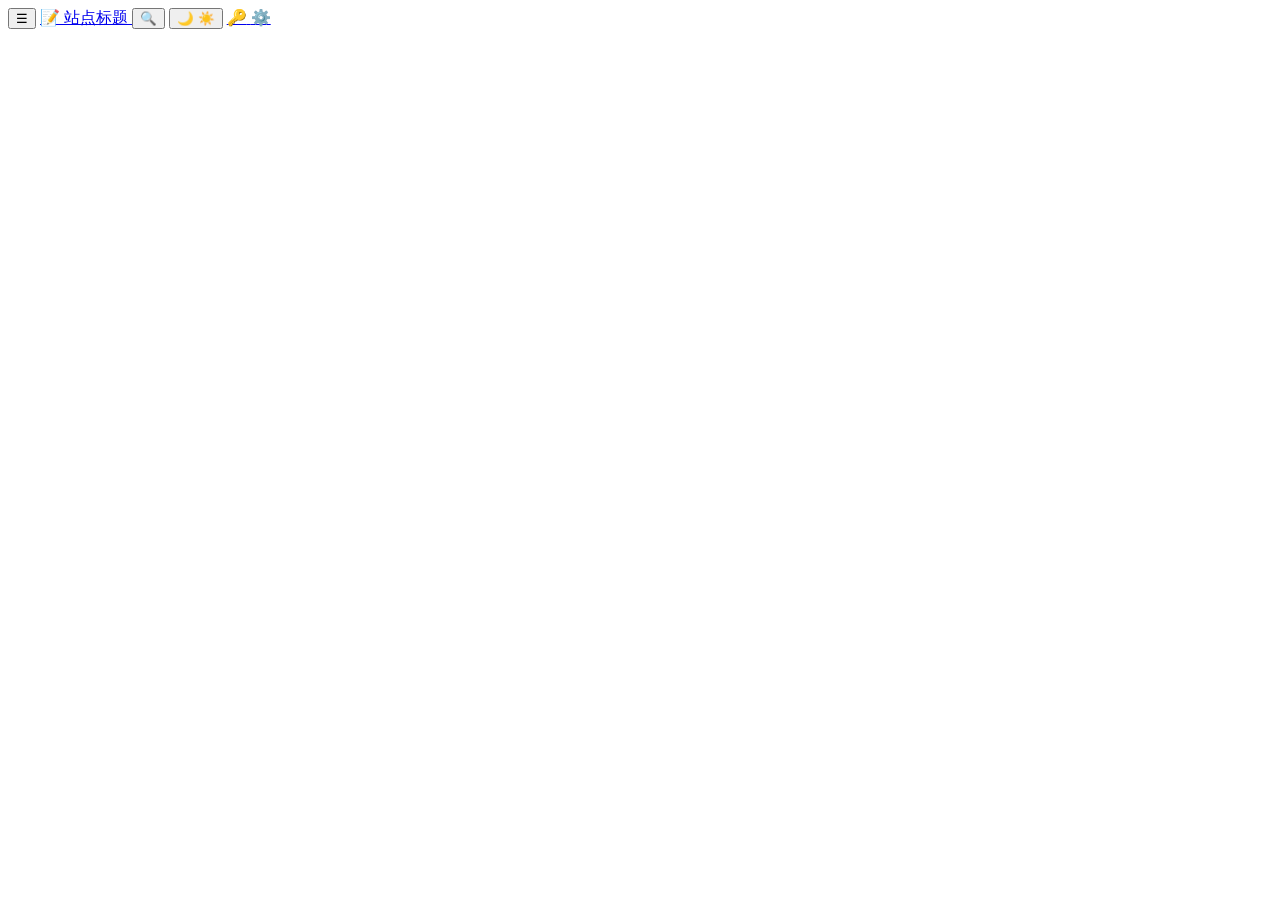
<file: templates/fragments/topbar.html>
<!DOCTYPE html>
<html xmlns:th="http://www.thymeleaf.org">
<body>
<!--/*
  Top bar inside the main column. Usage:
    <header th:replace="~{fragments/topbar :: topbar}"></header>
  Hamburger + brand show only below the `lg` breakpoint (sidebar hidden);
  search / scheme / admin entry sit on the right. Icons use emoji (Notion style).
*/-->
<header th:fragment="topbar" class="topbar">
  <button class="icon-btn topbar__menu-btn" data-sidebar-toggle type="button" aria-label="打开侧栏">☰</button>

  <a class="topbar__brand" href="/">
    <span class="topbar__emoji" th:if="${!#strings.isEmpty(theme.config.header.site_emoji)}"
          th:text="${theme.config.header.site_emoji}">📝</span>
    <span th:text="${site.title}">站点标题</span>
  </a>

  <span class="topbar__spacer"></span>

  <button th:if="${pluginFinder.available('PluginSearchWidget')}"
          class="icon-btn" type="button" onclick="SearchWidget.open()" title="搜索" aria-label="搜索">🔍</button>

  <button th:if="${theme.config.style.enable_scheme_switch}"
          class="icon-btn" data-scheme-toggle type="button" aria-label="切换配色">
    <span class="icon-moon">🌙</span>
    <span class="icon-sun">☀️</span>
  </button>

  <a class="icon-btn login-entry" data-login-entry href="/console" title="登录" aria-label="登录">
    <span class="icon-login">🔑</span>
    <span class="icon-console">⚙️</span>
  </a>
</header>
</body>
</html>
</file>
